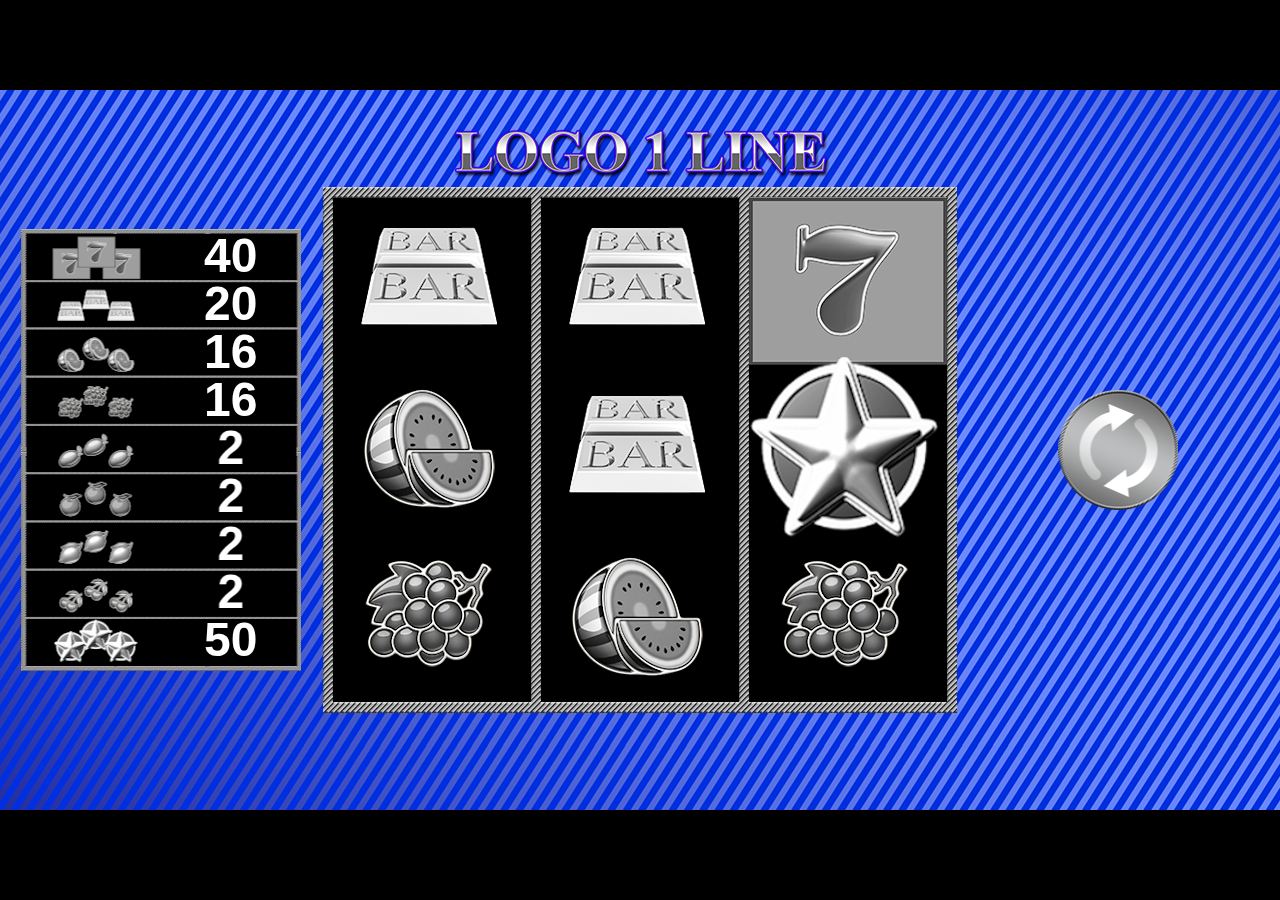
<file: index.html>
<!DOCTYPE HTML>
<html lang="en">

<head>
	<title>Slot game tutorial</title>
	<meta charset="UTF-8" />
	<link media="screen" href="game.css" type="text/css" rel="stylesheet" />
	<script type="text/javascript" src="pixi.4.3.2.js"></script>
</head>

<body>
	<div id="gameArea">
		<canvas id="canvas"></canvas>
	</div>
	<script type="text/javascript" src="reel.js"></script>
	<script type="text/javascript" src="paytable.js"></script>
	<script type="text/javascript" src="winPanel.js"></script>
	<script type="text/javascript" src="button.js"></script>
	<script type="text/javascript" src="game.js"></script>
</body>

</html>
</file>
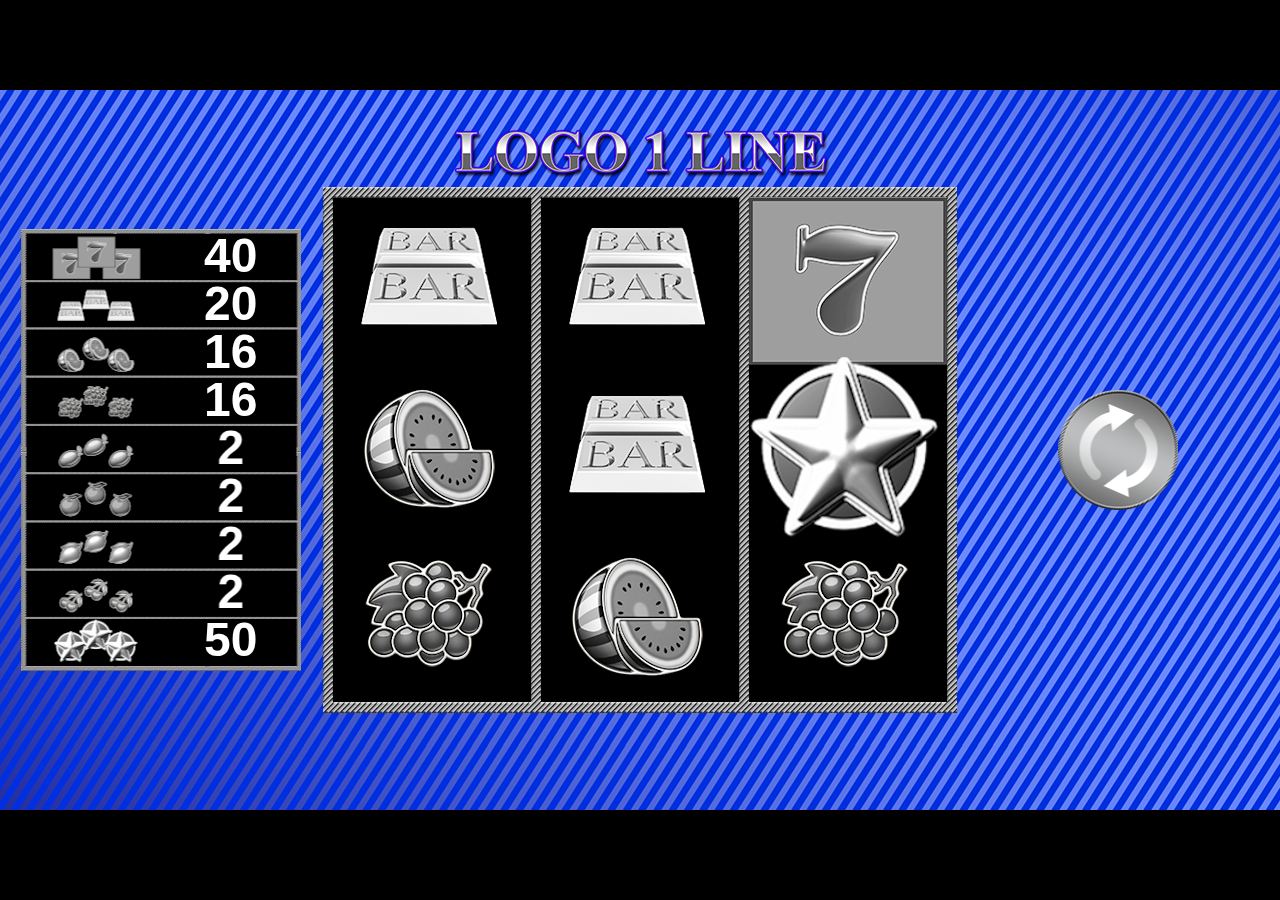
<file: game.html>
<!DOCTYPE HTML>
<html lang="en">

<head>
	<title>Slot game tutorial</title>
	<meta charset="UTF-8" />
	<link media="screen" href="game.css" type="text/css" rel="stylesheet" />
	<script type="text/javascript" src="pixi.4.3.2.js"></script>
</head>

<body>
	<div id="gameArea">
		<canvas id="canvas"></canvas>
	</div>
	<script type="text/javascript" src="reel.js"></script>
	<script type="text/javascript" src="paytable.js"></script>
	<script type="text/javascript" src="winPanel.js"></script>
	<script type="text/javascript" src="button.js"></script>
	<script type="text/javascript" src="game.js"></script>
</body>

</html>
</file>
<file: game.css>
* {padding: 0; margin: 0}
body { background-color: #000;}
#gameArea {
	position: fixed;
	left:     50%;
	top:      50%;
	width:	1280px;
	height:	720px;
	margin-left: -640px;
	margin-top: -360px;
	-ms-touch-action: none;
}
canvas { 
	position: absolute;
}
</file>
